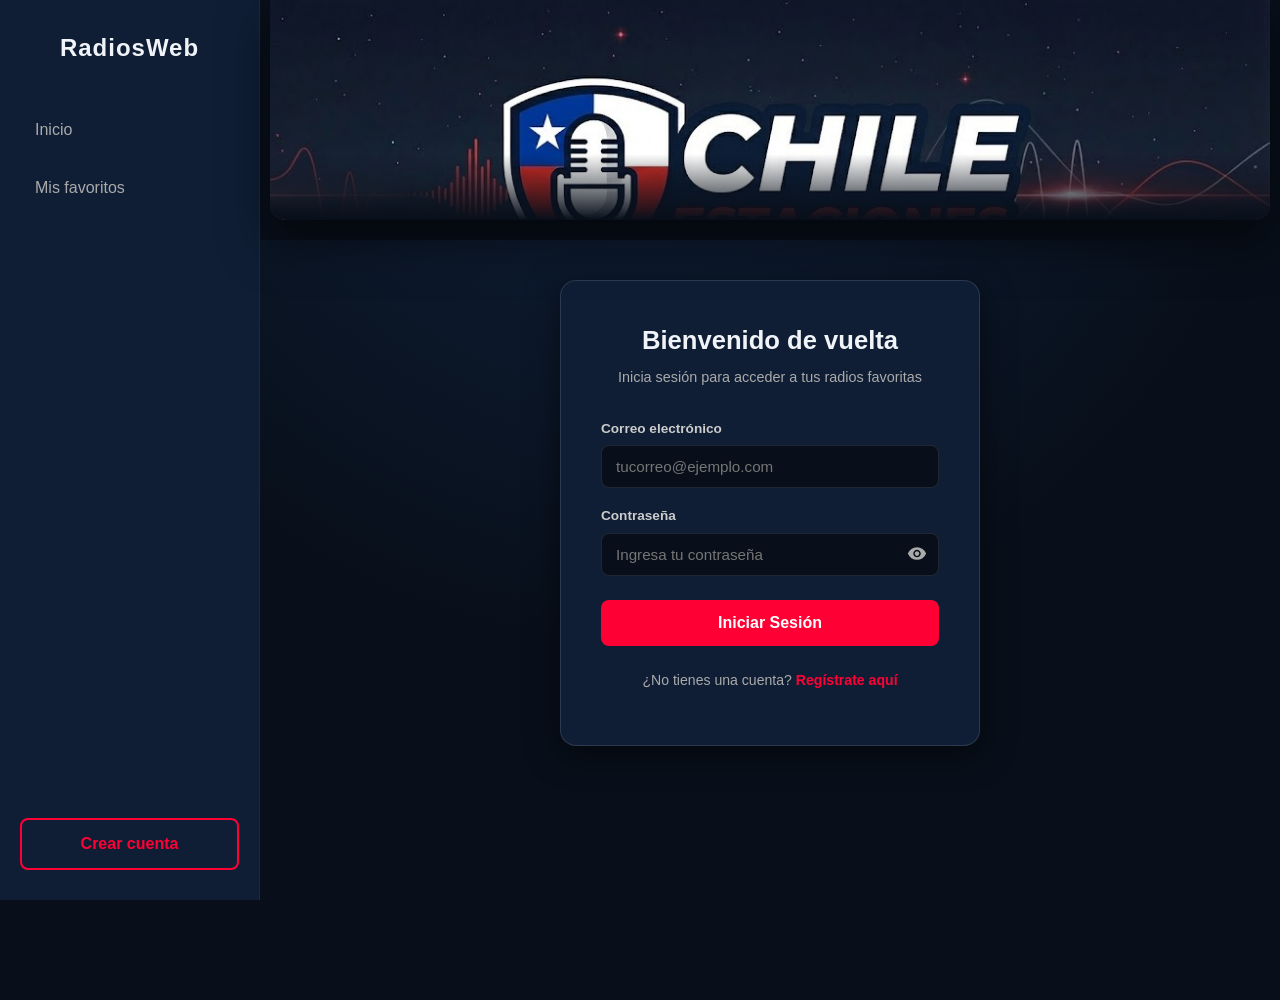
<file: login.html>
<!DOCTYPE html>
<html lang="es">
<head>
    <meta charset="UTF-8">
    <meta name="viewport" content="width=device-width, initial-scale=1.0">
    <link rel="stylesheet" href="css/style.css">
    <title>Iniciar Sesión - RadioWeb Chile</title>
    <link rel="icon" type="image/x-icon" href="assets/icons/radios.ico">
</head>
<body>

    <div class="app-container">
        <aside class="sidebar">
            <div class="sidebar-logo">
                <h2>RadiosWeb</h2>
            </div>

            <nav class="sidebar-nav">
                <a href="index.html">Inicio</a>
                <a href="favoritos.html">Mis favoritos</a>
            </nav>

            <div class="sidebar-auth">
                <a href="registro.html" class="btn-login">Crear cuenta</a>
            </div>
        </aside>

        <div class="main-content">
            <header class="hero-header hero-compact">
                <div class="hero-container">
                    <img src="assets/icons/chile-estaciones.jpg" alt="RadiosWeb Chile" class="hero-image">
                    <div class="hero-overlay"></div>
                </div>
            </header>

            <div class="auth-page">
                <div class="auth-card">
                    <div class="auth-header">
                        <h1>Bienvenido de vuelta</h1>
                        <p>Inicia sesión para acceder a tus radios favoritas</p>
                    </div>

                    <form class="auth-form" action="server/autenticacion.php" method="POST">
                        <input type="hidden" name="accion" value="login">

                        <div class="form-group">
                            <label for="correo">Correo electrónico</label>
                            <input type="email" id="correo" name="correo" placeholder="tucorreo@ejemplo.com" required autocomplete="email">
                        </div>

                        <div class="form-group">
                            <label for="password">Contraseña</label>
                            <div class="input-with-icon">
                                <input type="password" id="password" name="password" placeholder="Ingresa tu contraseña" required autocomplete="current-password">
                                <button type="button" class="toggle-password" aria-label="Mostrar Contraseña">
                                    <svg id="eye-icon" xmlns="http://www.w3.org/2000/svg" height="20" viewBox="0 -960 960 960" width="20" fill="currentColor">
                                        <path d="M480-320q75 0 127.5-52.5T660-500q0-75-52.5-127.5T480-680q-75 0-127.5 52.5T300-500q0 75 52.5 127.5T480-320Zm0-72q-45 0-76.5-31.5T372-500q0-45 31.5-76.5T480-608q45 0 76.5 31.5T588-500q0 45-31.5 76.5T480-392Zm0 192q-146 0-266-81.5T40-500q54-137 174-218.5T480-800q146 0 266 81.5T920-500q-54 137-174 218.5T480-200Z"/>
                                    </svg>
                                </button>
                            </div>
                        </div>

                        <button type="submit" class="btn-submit">Iniciar Sesión</button>
                    </form>

                    <div class="auth-footer">
                        <p>¿No tienes una cuenta? <a href="registro.html">Regístrate aquí</a></p>
                    </div>
                </div>
            </div>
        </div>
    </div>

    <script>
        const toggleBtn = document.querySelector('.toggle-password');
        const passwordInput = document.querySelector('#password');

        toggleBtn.addEventListener('click', () => {
            const esVisible = passwordInput.type === 'text';
            passwordInput.type = esVisible ? 'password' : 'text';
            toggleBtn.setAttribute('aria-label', esVisible ? 'Mostrar Contraseña' : 'Ocultar Contraseña');
        });
    </script>

</body>
</html>
</file>
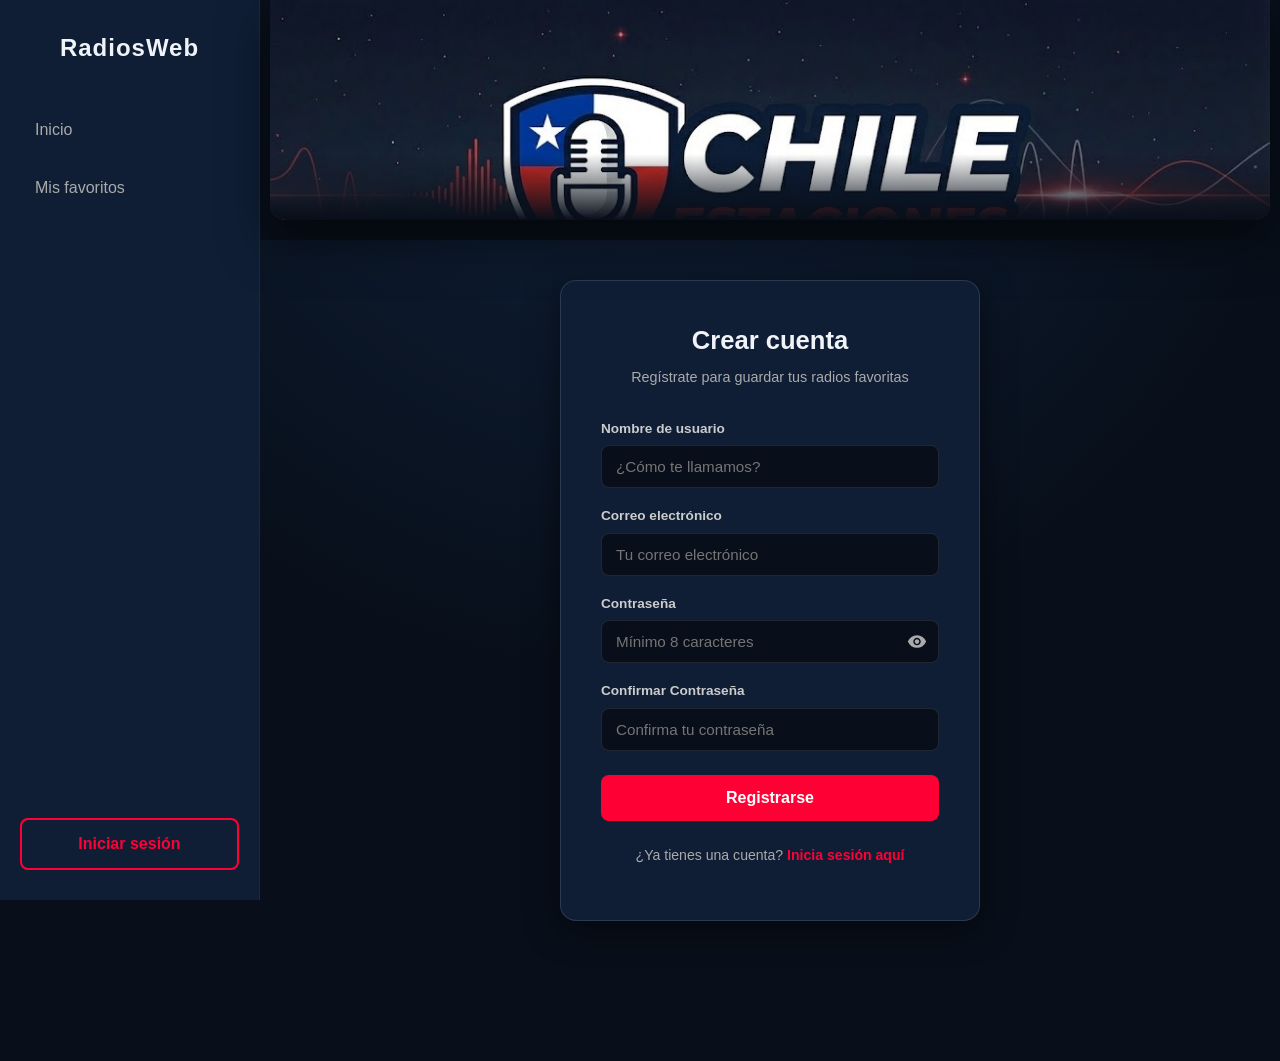
<file: registro.html>
<!DOCTYPE html>
<html lang="es">
<head>
    <meta charset="UTF-8">
    <meta name="viewport" content="width=device-width, initial-scale=1.0">
    <link rel="stylesheet" href="css/style.css">
    <title>Crear cuenta - RadioWeb Chile</title>
    <link rel="icon" type="image/x-icon" href="assets/icons/radios.ico">
</head>
<body>

    <div class="app-container">
        <aside class="sidebar">
            <div class="sidebar-logo">
                <h2>RadiosWeb</h2>
            </div>

            <nav class="sidebar-nav">
                <a href="index.html">Inicio</a>
                <a href="favoritos.html">Mis favoritos</a>
            </nav>

            <div class="sidebar-auth">
                <a href="login.html" class="btn-login">Iniciar sesión</a>
            </div>
        </aside>

        <div class="main-content">
            <header class="hero-header hero-compact">
                <div class="hero-container">
                    <img src="assets/icons/chile-estaciones.jpg" alt="RadiosWeb Chile" class="hero-image">
                    <div class="hero-overlay"></div>
                </div>
            </header>

            <div class="auth-page">
                <div class="auth-card">
                    <div class="auth-header">
                        <h1>Crear cuenta</h1>
                        <p>Regístrate para guardar tus radios favoritas</p>
                    </div>

                    <form class="auth-form" action="server/autenticacion.php" method="POST" id="form-registro">
                        <input type="hidden" name="accion" value="registro">

                        <div class="form-group">
                            <label for="nombre">Nombre de usuario</label>
                            <input type="text" id="nombre" name="nombre" placeholder="¿Cómo te llamamos?" required minlength="3" maxlength="20" autocomplete="username">
                        </div>

                        <div class="form-group">
                            <label for="correo">Correo electrónico</label>
                            <input type="email" id="correo" name="correo" placeholder="Tu correo electrónico" autocomplete="email" required>
                        </div>

                        <div class="form-group">
                            <label for="password">Contraseña</label>
                            <div class="input-with-icon">
                                <input type="password" id="password" name="password" placeholder="Mínimo 8 caracteres" minlength="8" autocomplete="new-password" required>
                                <button type="button" class="toggle-password" aria-label="Mostrar Contraseña">
                                    <svg id="eye-icon" xmlns="http://www.w3.org/2000/svg" height="20" viewBox="0 -960 960 960" width="20" fill="currentColor">
                                        <path d="M480-320q75 0 127.5-52.5T660-500q0-75-52.5-127.5T480-680q-75 0-127.5 52.5T300-500q0 75 52.5 127.5T480-320Zm0-72q-45 0-76.5-31.5T372-500q0-45 31.5-76.5T480-608q45 0 76.5 31.5T588-500q0 45-31.5 76.5T480-392Zm0 192q-146 0-266-81.5T40-500q54-137 174-218.5T480-800q146 0 266 81.5T920-500q-54 137-174 218.5T480-200Z"/>
                                    </svg>
                                </button>
                            </div>
                        </div>

                        <div class="form-group">
                            <label for="password2">Confirmar Contraseña</label>
                            <div class="input-with-icon">
                                <input type="password" id="password2" name="password2" placeholder="Confirma tu contraseña" minlength="8" autocomplete="new-password" required>
                            </div>
                            <span class="field-error hidden" id="error-password">Las contraseñas no coinciden</span>
                        </div>

                        <button type="submit" class="btn-submit">Registrarse</button>
                    </form>

                    <div class="auth-footer">
                        <p>¿Ya tienes una cuenta? <a href="login.html">Inicia sesión aquí</a></p>
                    </div>
                </div>
            </div>
        </div>
    </div>

    <script>
        const toggleBtn = document.querySelector('.toggle-password');
        const passwordInput = document.querySelector('#password');

        toggleBtn.addEventListener('click', () => {
            const esVisible = passwordInput.type === 'text';
            passwordInput.type = esVisible ? 'password' : 'text';
            toggleBtn.setAttribute('aria-label', esVisible ? 'Mostrar Contraseña' : 'Ocultar Contraseña');
        });

        const form = document.getElementById('form-registro');
        const password2 = document.getElementById('password2');
        const errorPassword = document.getElementById('error-password');

        form.addEventListener('submit', (e) => {
            if (passwordInput.value !== password2.value) {
                e.preventDefault();
                errorPassword.classList.remove('hidden');
                password2.focus();
            }
        });

        password2.addEventListener('input', () => {
            errorPassword.classList.add('hidden');
        });
    </script>

</body>
</html>
</file>
<file: css/style.css>
* {
    box-sizing: border-box;
}

:root {
    --bg-color:     #080f1a;  
    --card-bg:      #0f1e35; 
    --card-hover:   #162844;  
    --text-color:   #f0f4f8;
    --text-muted:   #7a90a8;
    --accent-color: #ff0035;   
    --accent-soft:  #cc0033;  
    --accent-glow:  rgba(255, 0, 53, 0.18);
    --border:       rgba(255, 255, 255, 0.06);
    --success:      #00c896; 
}
body {
    font-family: 'Segoe UI', Tahoma, Geneva, Verdana, sans-serif;
    background: radial-gradient(circle at top, #10213b 0%, var(--bg-color) 55%);
    color: var(--text-color);
    margin: 0;
    padding: 0;
    padding-bottom: 100px;
    line-height: 1.5;
    color-scheme: dark;
}

.hero-header {
    width: 100%;
    background-color: var(--bg-color);
    display: flex;
    justify-content: center;
    position: relative;
    padding-bottom: 20px;
}

.hero-container {
    position: relative;
    width: 100%;
    max-width: 1000px;
    margin: 0 auto;
    box-shadow: 0 20px 50px rgba(0,0,0, 0.5); 
    border-radius: 0 0 15px 15px;
    overflow: hidden;
}

.hero-image {
    width: 100%;
    height: auto;
    display: block;
    object-fit: cover;

}


.hero-overlay {
    position: absolute;
    bottom: 0;
    left: 0;
    width: 100%;
    height: 30%;
    

    background: linear-gradient(to bottom, transparent, var(--bg-color));
    pointer-events: none;
}
h1 {
    margin: 0;
    font-size: 1.5rem;
}

/*Contenedores de radios (grid)*/
#stations-container {
    display: grid;
    grid-template-columns: repeat(auto-fill, minmax(150px, 1fr));
    gap: 20px;
    padding: 20px;
    max-width: 1000px;
    margin: 0 auto;
}


.station-card {
    background-color: var(--card-bg);
    border-radius: 12px;
    padding: 15px;
    text-align: center;
    cursor: pointer;
    transition: all 0.2s ease;
    display: flex;
    flex-direction: column;
    align-items: center;
    justify-content: center;
    min-height: 160px;
}

.station-card:hover {
    transform: translateY(-5px);
    box-shadow: 0 12px 30px rgba(0,0,0,0.45);
    border: 1px solid rgba(255,255,255,0.06);
    background: linear-gradient(0deg, rgba(255,255,255,0.02), rgba(255,255,255,0.01));
}

.station-card:hover .station-info h3 {
    color: #fff;
}

.station-card.active {
    border: 2px solid var(--accent-color);
    box-shadow: 0 0 20px rgba(204, 0, 51, 0.3);
    background: linear-gradient(
        135deg,
        rgba(204, 0, 51, 0.08),
        rgba(28, 45, 67, 1)
    );
}

.station-card.active .station-info h3 {
    color: #fff;
}

.station-logo {
    width: 100px;
    height: 100px;
    object-fit: contain;
    border-radius: 8px;
    margin-bottom: 10px;
}

.station-info h3 {
    margin: 0;
    font-size: 1rem;
    color: #ddd;
}

/*Reproductor*/
#player-container {
    position: fixed;
    bottom: 20px;
    left: 50%;
    transform: translateX(-50%);
    width: 90%;
    max-width: 800px;
    
    background: var(--card-bg);
    backdrop-filter: blur(12px);
    -webkit-backdrop-filter: blur(12px);
    border: 3px solid rgba(255, 255, 255, 0.1);
    border-radius: 20px;
    padding: 12px 30px;

    display: flex;
    flex-direction: row;        /* ← horizontal */
    align-items: center;
    justify-content: space-between; /* ← info | botón | volumen */
    gap: 20px;

    box-shadow: 0 8px 32px rgba(0, 0, 0, 0.5);
    z-index: 1000;
}

.player-logo {
    width: 48px;
    height: 48px;
    object-fit: contain;
    border-radius: 8px;
    background-color: var(--bg-color);
    padding: 4px;
    flex-shrink: 0; /* evita que se deforme con el layout horizontal */
}

.player-info {
    display: flex;
    align-items: center;
    gap: 12px;
}

.player-text {
    display: flex;
    flex-direction: column;
}

#station-name {
    font-size: 1.1rem;
    font-weight: 600;
    color: var(--text-color);
    margin-top: 5px;
}

#live-indicator {
    background-color: rgba(204, 0, 51, 0.14);
    color: #ffccd6; /* texto más claro que var(--accent-color) */
    padding: 5px 10px;
    border-radius: 999px;
    font-size: 0.75rem;
    font-weight: 700;
    letter-spacing: 0.6px;
    display: inline-block;
    animation: pulse 2s infinite;
}

/* reducir intensidad del pulso */
@keyframes pulse {
    0% { opacity: 1; transform: scale(1); }
    50% { opacity: 0.7; transform: scale(0.98); }
    100% { opacity: 1; transform: scale(1); }
}


/* Controles (Botones) */
.player-controls {
    display: flex;
    align-items: center;
    justify-content: center;
    gap: 20px;
}

.control-btn {
    background: var(--accent-color);
    border: none;
    color: white;
    width: 50px;
    height: 50px;
    border-radius: 50%; /* Redondo */
    font-size: 1.5rem;
    cursor: pointer;
    display: flex;
    align-items: center;
    justify-content: center;
    transition: transform 0.2s, box-shadow 0.2s;
    box-shadow: 0 4px 15px rgba(214, 69, 69, 0.2);
}

.control-btn:hover {
    transform: scale(1.1);
    box-shadow: 0 6px 20px rgba(214, 69, 69, 0.6);
}

.control-btn:disabled {
    background: #555;
    cursor: not-allowed;
    box-shadow: none;
}

/* Volumen */
.volume-icon {
display: inline-flex;
align-items: center;
justify-content: center;
width: 24px;
height: 24px;
color: #aaa;
flex-shrink: 0;
}
.volume-icon svg {
width: 100%;
height: 100%;
fill: currentColor;
display: block;
}

.volume-controls {
    display: flex;
    align-items: center;
    gap: 10px;
    color: #aaa;
}

input[type=range] {
    accent-color: var(--accent-color);
    cursor: pointer;
}

/* Utilidad para ocultar elementos */
.hidden {
    display: none !important;
}

/* === ARQUITECTURA DASHBOARD (BARRA LATERAL) === */

.app-container {
    display: flex;
    min-height: 100vh;
}

.sidebar {
    width: 260px;
    background-color: var(--card-bg);
    padding: 30px 20px;
    display: flex;
    flex-direction: column;
    border-right: 1px solid rgba(255, 255, 255, 0.05);
    
    /* Mantiene la barra fija al hacer scroll */
    position: sticky;
    top: 0;
    height: 100vh; 
}

.sidebar-logo h2 {
    color: var(--text-color);
    margin-top: 0;
    margin-bottom: 40px;
    font-size: 1.5rem;
    text-align: center;
    letter-spacing: 1px;
}

.sidebar-nav {
    display: flex;
    flex-direction: column;
    gap: 10px;
    flex-grow: 1; /* Empuja el botón de login hacia el fondo */
}

.sidebar-nav a {
    color: #aaa;
    text-decoration: none;
    padding: 12px 15px;
    border-radius: 8px;
    font-weight: 500;
    transition: all 0.2s ease;
    display: flex;
    align-items: center;
}

.sidebar-nav a:hover, .sidebar-nav a.active {
    background-color: var(--accent-color);
    color: var(--text-color);
}

.sidebar-search {
    margin: 16px 0;
}

.sidebar-search input {
    width: 100%;
    background-color: var(--bg-color);
    border: 1px solid rgba(255, 255, 255, 0.1);
    border-radius: 8px;
    padding: 10px 14px;
    color: var(--text-color);
    font-size: 0.9rem;
    outline: none;
    transition: border-color 0.2s;
}

.sidebar-search input:focus {
    border-color: var(--accent-color);
    box-shadow: 0 0 0 3px rgba(204, 0, 51, 0.15);
}

.sidebar-search input::placeholder {
    color: var(--text-muted);
}

.sidebar-nav a:focus-visible,
.btn-login:focus-visible,
.control-btn:focus-visible,
.btn-submit:focus-visible,
.toggle-password:focus-visible,
input[type="range"]:focus-visible {
    outline: 2px solid rgba(255, 0, 53, 0.85);
    outline-offset: 2px;
}

.sidebar-auth {
    margin-top: auto;
}

.btn-login {
    display: block;
    text-align: center;
    background-color: transparent;
    color: var(--accent-color);
    text-decoration: none;
    padding: 12px;
    border: 2px solid var(--accent-color);
    border-radius: 8px;
    font-weight: bold;
    transition: all 0.2s;
}

.btn-login:hover {
    background-color: var(--accent-color);
    color: white;
}

.main-content {
    flex: 1;
    width: calc(100% - 260px);
}

.auth-page {
    display: flex;
    justify-content: center;
    align-items: flex-start;
    padding: 40px 20px;
    min-height: auto;
}

.auth-card {
    background-color: var(--card-bg);
    border-radius: 16px;
    padding: 40px;
    width: 100%;
    max-width: 420px;
    border: 1px solid rgba(255, 255, 255, 0.12);
    box-shadow: 0 8px 32px rgba(0, 0, 0, 0.5);
}

.auth-header {
    text-align: center;
    margin-bottom: 30px;
}

.auth-header h1 {
    font-size: 1.6rem;
    margin: 0 0 8px 0;
    color: var(--text-color);
}

.auth-header p {
    color: #aaa;
    font-size: 0.9rem;
    margin: 0;
}

.auth-form {
    display:flex;
    flex-direction: column;
    gap: 18px;
}

.form-group {
    display: flex;
    flex-direction: column;
    gap: 6px;
}

.form-group label {
    font-size: 0.85rem;
    font-weight: 600;
    color: #ccc;
}

.form-group input {
    background-color: var(--bg-color);
    border: 1px solid rgba(255, 255, 255, 0.1);
    border-radius: 8px;
    padding: 12px 14px;
    color: var(--text-color);
    font-size: 0.95rem;
    width: 100%;
    transition: border-color 0.2s;
    /* Quitamos el outline feo del browser y ponemos el nuestro */
    outline: none;
}
.form-group input:focus {
    border-color: var(--accent-color);
    box-shadow: 0 0 0 3px rgba(204, 0, 51, 0.15);
}
/* Contenedor para input + botón ojo (ver contraseña) */
.input-with-icon {
    position: relative;
    display: flex;
    align-items: center;
}
.input-with-icon input {
    /* Damos espacio a la derecha para que el ícono no tape el texto */
    padding-right: 44px;
}
.toggle-password {
    position: absolute;
    right: 12px;
    background: none;
    border: none;
    color: #aaa;
    cursor: pointer;
    padding: 0;
    display: flex;
    align-items: center;
    transition: color 0.2s;
}
.toggle-password:hover {
    color: var(--text-color);
}
/* Botón principal de envío */
.btn-submit {
    background-color: var(--accent-color);
    color: white;
    border: none;
    border-radius: 8px;
    padding: 14px;
    font-size: 1rem;
    font-weight: 600;
    cursor: pointer;
    margin-top: 6px;
    transition: opacity 0.2s, transform 0.1s;
}
.btn-submit:hover {
    opacity: 0.9;
    transform: translateY(-1px);
}
.btn-submit:active {
    transform: translateY(0);
}
/* Pie de la tarjeta (link a la otra página) */
.auth-footer {
    text-align: center;
    margin-top: 24px;
    color: #aaa;
    font-size: 0.88rem;
}
.auth-footer a {
    color: var(--accent-color);
    text-decoration: none;
    font-weight: 600;
}
.auth-footer a:hover {
    text-decoration: underline;
}
/* Mensaje de error bajo un campo */
.field-error {
    color: #ff6b6b;
    font-size: 0.8rem;
    margin-top: 2px;
}
/* Hero más compacto para páginas de autenticación */
.hero-header.hero-compact .hero-container {
    max-height: 220px;
    overflow: hidden;
}

.hero-header.hero-compact .hero-image {
    object-fit: cover;
    object-position: center top;
}

.faq-page {
    padding: 30px 30px 60px;
    max-width: 760px;
}

.faq-page-title {
    font-size: 1.6rem;
    font-weight: 700;
    color: var(--text-color);
    margin: 0 0 6px 0;
}

.faq-page-subtitle {
    color: var(--text-muted);
    font-size: 0.95rem;
    margin: 0 0 36px 0;
}

/* Secciones temáticas */
.faq-section {
    margin-bottom: 40px;
}

.faq-section-title {
    font-size: 0.7rem;
    font-weight: 700;
    letter-spacing: 1.5px;
    text-transform: uppercase;
    color: var(--accent-color);
    margin: 0 0 14px 0;
    padding-bottom: 8px;
    border-bottom: 1px solid rgba(255, 0, 53, 0.2);
}

/* Acordeón */
.faq-item {
    border-bottom: 1px solid var(--border);
}

.faq-question {
    width: 100%;
    background: none;
    border: none;
    color: var(--text-color);
    text-align: left;
    padding: 16px 0;
    font-size: 0.95rem;
    font-weight: 600;
    cursor: pointer;
    display: flex;
    justify-content: space-between;
    align-items: center;
    gap: 12px;
    transition: color 0.2s;
}

.faq-question:hover {
    color: #fff;
}

.faq-question:focus-visible {
    outline: 2px solid rgba(255, 0, 53, 0.85);
    outline-offset: 2px;
    border-radius: 4px;
}

.faq-icon {
    flex-shrink: 0;
    width: 20px;
    height: 20px;
    color: var(--accent-color);
    transition: transform 0.25s ease;
}

.faq-item.open .faq-icon {
    transform: rotate(45deg);
}

.faq-answer {
    display: none;
    padding: 0 0 18px 0;
    color: var(--text-muted);
    font-size: 0.9rem;
    line-height: 1.7;
}

.faq-item.open .faq-answer {
    display: block;
}

.faq-answer p {
    margin: 0 0 10px 0;
}

.faq-answer p:last-child {
    margin-bottom: 0;
}

.faq-answer ol,
.faq-answer ul {
    margin: 8px 0 10px 20px;
    padding: 0;
}

.faq-answer li {
    margin-bottom: 6px;
}

/* Etiqueta "Próximamente" */
.badge-soon {
    display: inline-block;
    font-size: 0.7rem;
    font-weight: 700;
    letter-spacing: 0.5px;
    padding: 2px 8px;
    border-radius: 999px;
    background-color: rgba(255, 0, 53, 0.12);
    color: #ffccd6;
    margin-left: 8px;
    vertical-align: middle;
}

/* Lista de radios disponibles */
.radio-list {
    display: grid;
    grid-template-columns: repeat(auto-fill, minmax(180px, 1fr));
    gap: 8px;
    margin-top: 10px;
}

.radio-chip {
    background-color: var(--card-bg);
    border: 1px solid var(--border);
    border-radius: 8px;
    padding: 8px 12px;
    font-size: 0.85rem;
    color: var(--text-color);
}

/* Enlace de acción dentro de respuestas */
.faq-answer a {
    color: var(--accent-color);
    text-decoration: none;
    font-weight: 600;
}

.faq-answer a:hover {
    text-decoration: underline;
}

/* Tip destacado */
.tip-box {
    background-color: rgba(255, 0, 53, 0.07);
    border-left: 3px solid var(--accent-color);
    border-radius: 0 8px 8px 0;
    padding: 12px 14px;
    margin-top: 10px;
    font-size: 0.88rem;
    color: var(--text-muted);
}

.tip-box strong {
    color: var(--text-color);
}

/* Diseño Responsivo para móviles */
@media (max-width: 768px) {
    .app-container {
        flex-direction: column;
    }
    
    .sidebar {
        width: 100%;
        height: auto;
        position: relative;
        padding: 20px;
        border-right: none;
        border-bottom: 1px solid rgba(255, 255, 255, 0.05);
    }

    .main-content {
        width: 100%;
    }
    
    .sidebar-nav {
        flex-direction: row;
        flex-wrap: wrap;
        justify-content: center;
        margin-bottom: 20px;
    }

    /* ← Agrega solo esto aquí adentro */
    #player-container {
        flex-direction: column;
        padding: 12px 20px;
        gap: 10px;
    }
}
</file>
